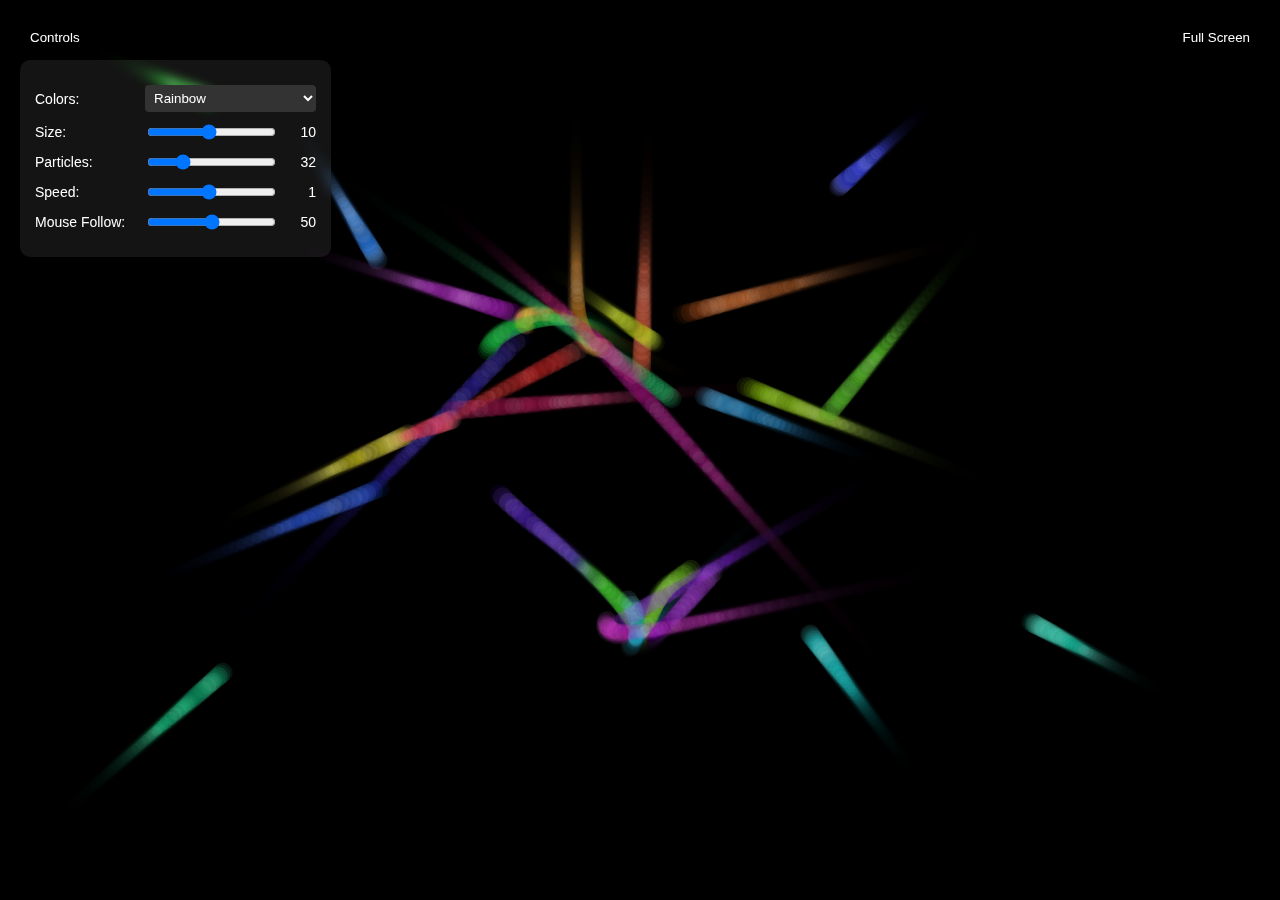
<file: Love-OJA/corazon_particulas.html>
<!DOCTYPE html>
<html lang="en">
  <head>
    <meta charset="UTF-8">
    <meta name="viewport" content="width=device-width, initial-scale=1.0">
    <title>heart partivle version2</title>
    <!-- credits to the writter "@tommyho" follow him on 👉 https://codepen.io/tommyho -->
    <style>
      body {
        margin: 0;
        padding: 0;
        overflow: hidden;
        background-color: #000;
        font-family: "Archivo Black", sans-serif;
        color: white;
      }

      #c {
        position: fixed;
        top: 0;
        left: 0;
        width: 100%;
        height: 100%;
        z-index: 1;
      }

      #controls-container {
        position: fixed;
        top: 20px;
        left: 20px;
        z-index: 100;
      }

      #toggle-controls {
        background: rgba(0, 0, 0, 0.7);
        color: white;
        border: none;
        padding: 10px;
        border-radius: 5px;
        cursor: pointer;
        margin-bottom: 5px;
        backdrop-filter: blur(5px);
      }

      #controls {
        background: rgba(100, 100, 100, 0.2);
        padding: 15px;
        border-radius: 10px;
        max-width: 300px;
        backdrop-filter: blur(5px);
        display: block;
      }

      .control-group {
        margin: 10px 0;
        display: flex;
        align-items: center;
      }

      .control-group label {
        width: 100px;
        font-size: 14px;
        margin-right: 10px;
      }

      .control-group input[type="range"] {
        flex-grow: 1;
        margin-right: 10px;
      }

      .control-group span {
        width: 30px;
        text-align: right;
        font-size: 14px;
      }

      .control-group select {
        flex-grow: 1;
        padding: 5px;
        border-radius: 4px;
        background: #333;
        color: white;
        border: none;
      }

      .heart-outline {
        position: fixed;
        top: 50%;
        left: 50%;
        transform: translate(-50%, -50%);
        width: 360px;
        height: 320px;
        fill: none;
        stroke: rgba(255, 255, 255, 0.3);
        stroke-width: 2;
        pointer-events: none;
        z-index: 10;
      }

      #intro-controls {
        margin-top: 20px;
        padding: 20px;
        border-radius: 10px;
        background-color: rgba(0, 0, 0, 0.5);
      }

      #intro-controls h2 {
        font-size: 1.5em;
        margin-bottom: 10px;
      }

      #intro-controls ul {
        list-style-type: none;
        padding: 0;
      }

      #intro-controls li {
        margin-bottom: 5px;
        font-size: 1em;
      }

      #toggle-fullscreen {
        position: fixed;
        top: 20px;
        right: 20px;
        background: rgba(0, 0, 0, 0.7);
        color: white;
        border: none;
        padding: 10px;
        border-radius: 5px;
        cursor: pointer;
        z-index: 100;
        backdrop-filter: blur(5px);
      }

      @media (max-width: 600px) {
        #controls-container {
          top: 10px;
          left: 10px;
          right: 10px;
          max-width: none;
        }

        .control-group label {
          width: 80px;
          font-size: 12px;
        }
      }
    </style>
  </head>
  <body>
    <div id="controls-container">
      <button id="toggle-controls">Controls</button>
      <button id="toggle-fullscreen">Full Screen</button>
      <div id="controls">
        <div class="control-group">
          <label for="colorScheme">Colors:</label>
          <select id="colorScheme">
            <option value="rainbow">Rainbow</option>
            <option value="red">Red</option>
            <option value="green">Green</option>
            <option value="blue">Blue</option>
            <option value="monochrome">Monochrome</option>
          </select>
        </div>
        <div class="control-group">
          <label for="particleSize">Size:</label>
          <input type="range" id="particleSize" min="1" max="20" value="10">
          <span id="particleSizeValue">10</span>
        </div>
        <div class="control-group">
          <label for="particleCount">Particles:</label>
          <input type="range" id="particleCount" min="10" max="100" value="32">
          <span id="particleCountValue">32</span>
        </div>
        <div class="control-group">
          <label for="speed">Speed:</label>
          <input type="range" id="speed" min="0.1" max="2" step="0.1" value="1">
          <span id="speedValue">1</span>
        </div>
        <div class="control-group">
          <label for="mouseInfluence">Mouse Follow:</label>
          <input type="range" id="mouseInfluence" min="0" max="100" value="50">
          <span id="mouseInfluenceValue">50</span>
        </div>
      </div>
    </div>
    
    <canvas id="c"></canvas>

    <script>
      // Configuration
      const config = {
          particleCount: 32,
          speed: 1,
          colorScheme: 'rainbow',
          mouseInfluence: 50,
          showHeartOutline: true,
          particleSize: 10
      };

      // Canvas setup
      const canvas = document.getElementById('c');
      const ctx = canvas.getContext('2d');
      let canvasWidth = canvas.width = window.innerWidth;
      let canvasHeight = canvas.height = window.innerHeight;

    // Animation state
    let trails = [];
    let heartPath = [];
    let mouseX = canvasWidth / 2;
    let mouseY = canvasHeight / 2;
    let mouseActive = false;
    let animationRunning = false;
    // Initialize heart path points (fixed formula)
    function initHeartPath() {
        heartPath = [];
        const PI2 = 6.28318; // 2*PI approximation
        const steps = Math.max(32, config.particleCount);
        
        for (let i = 0; i < steps; i++) {
            const t = (i / steps) * PI2;
            heartPath.push([
                canvasWidth/2 + 180 * Math.pow(Math.sin(t), 3),
                canvasHeight/2 + 10 * (-(15 * Math.cos(t) - 5 * Math.cos(2*t) - 2 * Math.cos(3*t) - Math.cos(4*t)))
            ]);
        }
    }

      // Initialize particles with proper bounds checking
      function initParticles() {
          trails = [];
          if (heartPath.length === 0) initHeartPath();

          for (let i = 0; i < config.particleCount; i++) {
              const particles = [];
              const x = Math.random() * canvasWidth;
              const y = Math.random() * canvasHeight;

              for (let k = 0; k < config.particleCount; k++) {
                  // Color generation
                  let hue, saturation = Math.random() * 40 + 60;
                  let brightness = Math.random() * 60 + 20;
                  
                  switch(config.colorScheme) {
                      case 'red': hue = Math.random() * 20 + 350; break;
                      case 'blue': hue = Math.random() * 20 + 200; break;
                      case 'green': hue = Math.random() * 20 + 100; break;
                      case 'monochrome': hue = 0; saturation = 0; break;
                      default: hue = i/config.particleCount * 360; // rainbow
                  }

                  particles.push({
                      x, y,
                      velX: 0, velY: 0,
                      radius: ((1 - k/config.particleCount) + 1) * config.particleSize/2,
                      speed: Math.random() + 1,
                      targetIndex: Math.floor(Math.random() * heartPath.length),
                      direction: i % 2 * 2 - 1,
                      friction: Math.random() * 0.2 + 0.7,
                      color: `hsla(${hue},${saturation}%,${brightness}%,0.1)`
                  });
              }
              trails.push(particles);
          }
      }

      // Render a single particle
      function renderParticle(particle) {
          ctx.fillStyle = particle.color;
          ctx.beginPath();
          ctx.arc(particle.x, particle.y, particle.radius, 0, Math.PI * 2);
          ctx.fill();
      }

      // Main animation loop with robust error handling
      function animationLoop() {
          if (!animationRunning) return; // Stop the animation if not running

          try {
              // Clear with trail effect
              ctx.fillStyle = "rgba(0, 0, 0, 0.2)";
              ctx.fillRect(0, 0, canvasWidth, canvasHeight);

              trails.forEach(trail => {
                  if (!trail || !trail.length) return;
                  
                  const leader = trail[0];
                  const target = heartPath[leader.targetIndex % heartPath.length];
                  if (!target) return;

                  // Mouse influence
                  if (mouseActive && config.mouseInfluence > 0) {
                      const dx = mouseX - leader.x;
                      const dy = mouseY - leader.y;
                      const dist = Math.sqrt(dx*dx + dy*dy);
                      
                      if (dist < 300) {
                          const force = (1 - dist/300) * (config.mouseInfluence/20);
                          leader.velX += dx/dist * force;
                          leader.velY += dy/dist * force;
                      }
                  }

                  // Move toward target
                  const dx = leader.x - target[0];
                  const dy = leader.y - target[1];
                  const dist = Math.sqrt(dx*dx + dy*dy);

                  if (dist < 10) {
                      if (Math.random() > 0.95) {
                          leader.targetIndex = Math.floor(Math.random() * heartPath.length);
                      } else {
                          if (Math.random() > 0.99) leader.direction *= -1;
                          leader.targetIndex += leader.direction;
                          leader.targetIndex = (leader.targetIndex + heartPath.length) % heartPath.length;
                      }
                  }

                  // Update physics
                  leader.velX += -dx/dist * leader.speed * config.speed;
                  leader.velY += -dy/dist * leader.speed * config.speed;
                  leader.x += leader.velX;
                  leader.y += leader.velY;
                  leader.velX *= leader.friction;
                  leader.velY *= leader.friction;

                  // Render trail
                  renderParticle(leader);
                  for (let k = 1; k < trail.length; k++) {
                      trail[k].x -= (trail[k].x - trail[k-1].x) * 0.7;
                      trail[k].y -= (trail[k].y - trail[k-1].y) * 0.7;
                      renderParticle(trail[k]);
                  }
              });
          } catch (error) {
              console.error("Animation error:", error);
          }

          requestAnimationFrame(animationLoop);
      }

      // Control handlers
      function setupControls() {
          const controls = document.getElementById('controls');
          let controlsVisible = true;

          document.getElementById('toggle-controls').addEventListener('click', () => {
              controlsVisible = !controlsVisible;
              controls.style.display = controlsVisible ? 'block' : 'none';
          });

          document.getElementById('toggle-fullscreen').addEventListener('click', () => {
              if (!document.fullscreenElement) {
                  document.documentElement.requestFullscreen();
              } else {
                  if (document.exitFullscreen) {
                      document.exitFullscreen();
                  }
              }
          });

          const updateParticles = () => {
              config.particleCount = Math.min(100, Math.max(10, 
                  parseInt(document.getElementById('particleCount').value)));
              document.getElementById('particleCountValue').textContent = config.particleCount;
              initHeartPath();
              initParticles();
          };

          document.getElementById('particleCount').addEventListener('input', updateParticles);
          document.getElementById('speed').addEventListener('input', (e) => {
              config.speed = parseFloat(e.target.value);
              document.getElementById('speedValue').textContent = config.speed;
          });
          document.getElementById('colorScheme').addEventListener('change', (e) => {
              config.colorScheme = e.target.value;
              initParticles();
          });
          document.getElementById('mouseInfluence').addEventListener('input', (e) => {
              config.mouseInfluence = parseInt(e.target.value);
              document.getElementById('mouseInfluenceValue').textContent = config.mouseInfluence;
          });
          document.getElementById('particleSize').addEventListener('input', (e) => {
              config.particleSize = parseInt(e.target.value);
              document.getElementById('particleSizeValue').textContent = config.particleSize;
              initParticles();
          });

          // Mouse tracking
          document.addEventListener('mousemove', (e) => {
              mouseX = e.clientX;
              mouseY = e.clientY;
              mouseActive = true;
          });
          document.addEventListener('mouseleave', () => mouseActive = false);

          // Window resize
          window.addEventListener('resize', () => {
              canvasWidth = canvas.width = window.innerWidth;
              canvasHeight = canvas.height = window.innerHeight;
              initHeartPath();
          });
      }

      // Initialize everything
      function init() {
          const controls = document.getElementById('controls');
          const canvas = document.getElementById('c');

          controls.style.display = 'block';
          canvas.style.display = 'block';
          animationRunning = true;
          setupControls();
          animationLoop(); // Start the animation loop

          // Initialize everything
          initHeartPath();
          initParticles();
      }

      // Start the animation
      init();
    </script>
  </body>
</html>
</file>
